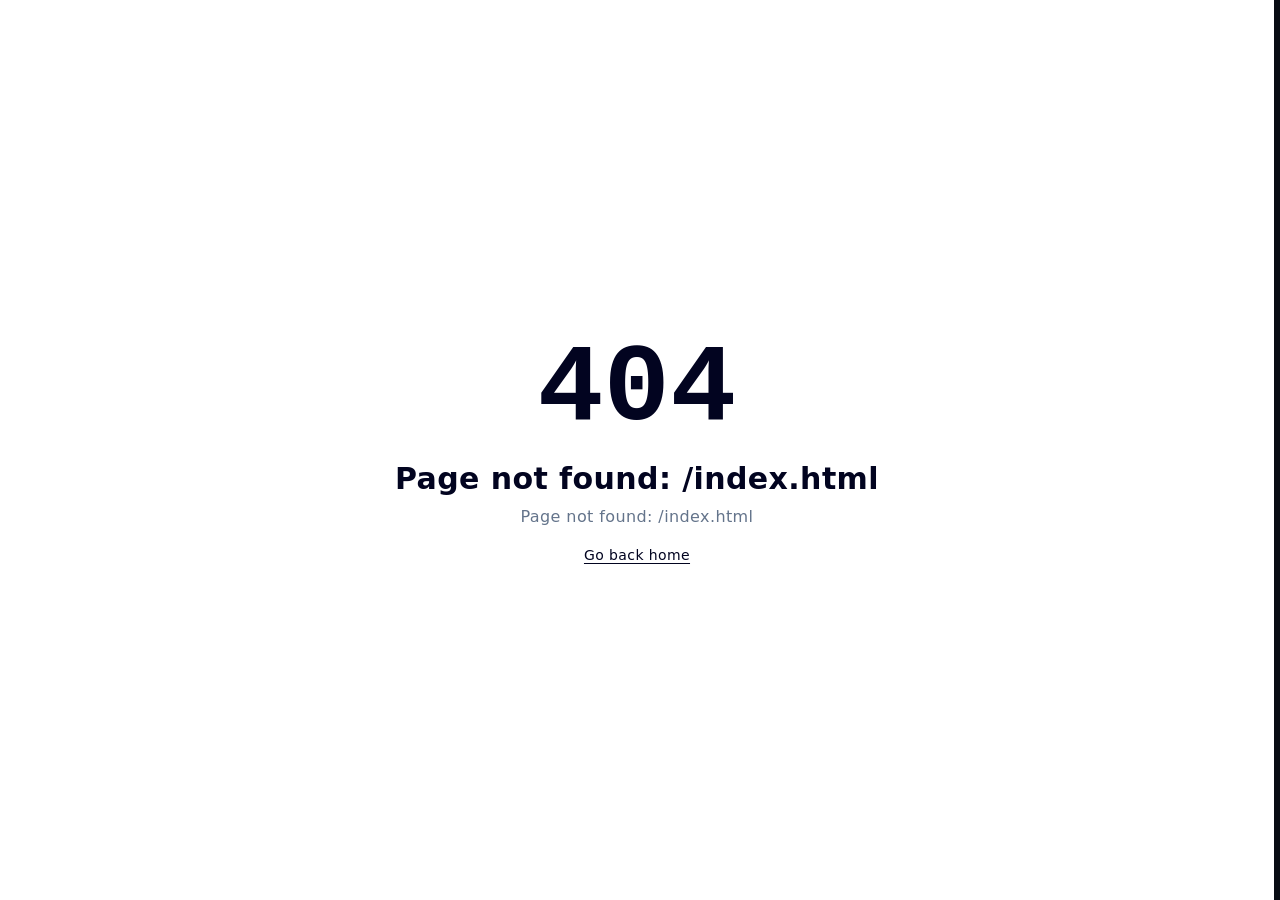
<file: index.html>
<!DOCTYPE html><html><head><meta charset="utf-8"><meta name="viewport" content="width=device-width, initial-scale=1"><script type="importmap">{"imports":{"#entry":"/_nuxt/aFOSQG4o.js"}}</script><link rel="stylesheet" href="/_nuxt/entry.DijAuSfU.css" crossorigin><link rel="modulepreload" as="script" crossorigin href="/_nuxt/aFOSQG4o.js"><link rel="modulepreload" as="script" crossorigin href="/_nuxt/2RRSTPZn.js"><link rel="modulepreload" as="script" crossorigin href="/_nuxt/B4b-2GOK.js"><link rel="modulepreload" as="script" crossorigin href="/_nuxt/C_cSr8y_.js"><link rel="modulepreload" as="script" crossorigin href="/_nuxt/BW8wjUBT.js"><link rel="modulepreload" as="script" crossorigin href="/_nuxt/CDtDByse.js"><link rel="modulepreload" as="script" crossorigin href="/_nuxt/Dbgs2cBt.js"><link rel="modulepreload" as="script" crossorigin href="/_nuxt/CjCP0nCy.js"><link rel="modulepreload" as="script" crossorigin href="/_nuxt/DmxAbXyk.js"><link rel="modulepreload" as="script" crossorigin href="/_nuxt/CHMR5IDL.js"><link rel="modulepreload" as="script" crossorigin href="/_nuxt/Cc4V7LYc.js"><link rel="modulepreload" as="script" crossorigin href="/_nuxt/A3LI7s1k.js"><link rel="modulepreload" as="script" crossorigin href="/_nuxt/xkexBvfP.js"><link rel="modulepreload" as="script" crossorigin href="/_nuxt/QyvcwxxI.js"><link rel="modulepreload" as="script" crossorigin href="/_nuxt/BDNMzG2s.js"><link rel="modulepreload" as="script" crossorigin href="/_nuxt/BAjbSORZ.js"><script type="module" src="/_nuxt/aFOSQG4o.js" crossorigin></script><link rel="prefetch" as="script" crossorigin href="/_nuxt/t-kXCLuk2.js"><link rel="prefetch" as="script" crossorigin href="/_nuxt/kUQlvOSb.js"><link rel="prefetch" as="script" crossorigin href="/_nuxt/DZiFsXkU.js"><link rel="prefetch" as="script" crossorigin href="/_nuxt/BU3oHAu4.js"><link rel="prefetch" as="script" crossorigin href="/_nuxt/BpLGBUS5.js"><link rel="prefetch" as="script" crossorigin href="/_nuxt/DAlTpspD.js"><link rel="prefetch" as="script" crossorigin href="/_nuxt/D-oqUJS-.js"><link rel="prefetch" as="script" crossorigin href="/_nuxt/CtmcP8TI.js"><link rel="prefetch" as="script" crossorigin href="/_nuxt/idHNjJm0.js"><link rel="prefetch" as="style" crossorigin href="/_nuxt/mobile.BSmi1wkT.css"><link rel="prefetch" as="script" crossorigin href="/_nuxt/BdVk-IU9.js"><link rel="prefetch" as="style" crossorigin href="/_nuxt/error-404.Bb87HomL.css"><link rel="prefetch" as="script" crossorigin href="/_nuxt/u0hJFPc22.js"><link rel="prefetch" as="style" crossorigin href="/_nuxt/error-500.Bwd7zAaE.css"><link rel="prefetch" as="script" crossorigin href="/_nuxt/DzHxCn372.js"><script>"use strict";(()=>{const o=window,e=document.documentElement,c=["dark","light"],s=getStorageValue("localStorage","nuxt-color-mode")||"system";let r=s==="system"?f():s;const l=e.getAttribute("data-color-mode-forced");l&&(r=l),i(r),o["__NUXT_COLOR_MODE__"]={preference:s,value:r,getColorScheme:f,addColorScheme:i,removeColorScheme:d};function i(t){const a=""+t+"",n="";e.classList?e.classList.add(a):e.className+=" "+a,n&&e.setAttribute("data-"+n,t)}function d(t){const a=""+t+"",n="";e.classList?e.classList.remove(a):e.className=e.className.replace(new RegExp(a,"g"),""),n&&e.removeAttribute("data-"+n)}function u(t){return o.matchMedia("(prefers-color-scheme"+t+")")}function f(){if(o.matchMedia&&u("").media!=="not all"){for(const t of c)if(u(":"+t).matches)return t}return"light"}})();function getStorageValue(o,e){switch(o){case"localStorage":try{return window.localStorage.getItem(e)}catch{return null}case"sessionStorage":try{return window.sessionStorage.getItem(e)}catch{return null}case"cookie":try{return getCookie(e)}catch{return null}default:return null}}function getCookie(o){const c=("; "+window.document.cookie).split("; "+o+"=");if(c.length===2){const s=c.pop();return s?s.split(";").shift():null}}</script></head><body><div id="__nuxt" class="isolate"></div><div id="teleports"></div><script>window.__NUXT__={};window.__NUXT__.config={public:{apiBase:"https://gpweb.a8882111.com/api/",wsUrl:"wss://ws.gp-stock.com",appInfo:{name:"GP 智研",fullName:"GP 智能股票分析平台",tagline:"智能研究 · 全自动盯盘 · 风险提示",version:"2.0.0"},market:{timezone:"Asia/Shanghai",codePrefix:{SH:"sh",SZ:"sz",HK:"hk",US:"us",BJ:"bj"}},device:{defaultUserAgent:"Mozilla/5.0 (Macintosh; Intel Mac OS X 10_13_2) AppleWebKit/537.36 (KHTML, like Gecko) Chrome/64.0.3282.39 Safari/537.36"},i18n:{baseUrl:"",defaultLocale:"zh",rootRedirect:"",redirectStatusCode:302,skipSettingLocaleOnNavigate:false,locales:[{code:"zh",name:"简体中文",iso:"zh-CN",language:"",domains:[],defaultForDomains:[]},{code:"en",name:"English",iso:"en-US",language:"",domains:[],defaultForDomains:[]},{code:"ja",name:"日本語",iso:"ja-JP",language:"",domains:[],defaultForDomains:[]},{code:"ko",name:"한국어",iso:"ko-KR",language:"",domains:[],defaultForDomains:[]},{code:"es",name:"Español",iso:"es-ES",language:"",domains:[],defaultForDomains:[]},{code:"fr",name:"Français",iso:"fr-FR",language:"",domains:[],defaultForDomains:[]},{code:"ru",name:"Русский",iso:"ru-RU",language:"",domains:[],defaultForDomains:[]},{code:"de",name:"Deutsch",iso:"de-DE",language:"",domains:[],defaultForDomains:[]},{code:"pt",name:"Português",iso:"pt-PT",language:"",domains:[],defaultForDomains:[]}],detectBrowserLanguage:{alwaysRedirect:false,cookieCrossOrigin:false,cookieDomain:"",cookieKey:"i18n_redirected",cookieSecure:false,fallbackLocale:"",redirectOn:"root",useCookie:true},experimental:{localeDetector:"",typedPages:true,typedOptionsAndMessages:false,alternateLinkCanonicalQueries:true,devCache:false,cacheLifetime:"",stripMessagesPayload:false,preload:false,strictSeo:false,nitroContextDetection:true,httpCacheDuration:10,compactRoutes:false,prerenderMessages:false,optimizeMessageBundling:true},domainLocales:{zh:{domain:""},en:{domain:""},ja:{domain:""},ko:{domain:""},es:{domain:""},fr:{domain:""},ru:{domain:""},de:{domain:""},pt:{domain:""}}}},app:{baseURL:"/",buildId:"c9e1bf53-372c-42a3-932b-11aeb79b2b71",buildAssetsDir:"/_nuxt/",cdnURL:""}}</script><script type="application/json" data-nuxt-data="nuxt-app" data-ssr="false" id="__NUXT_DATA__">[{"prerenderedAt":1,"serverRendered":2},1795074383061,false]</script></body></html>
</file>
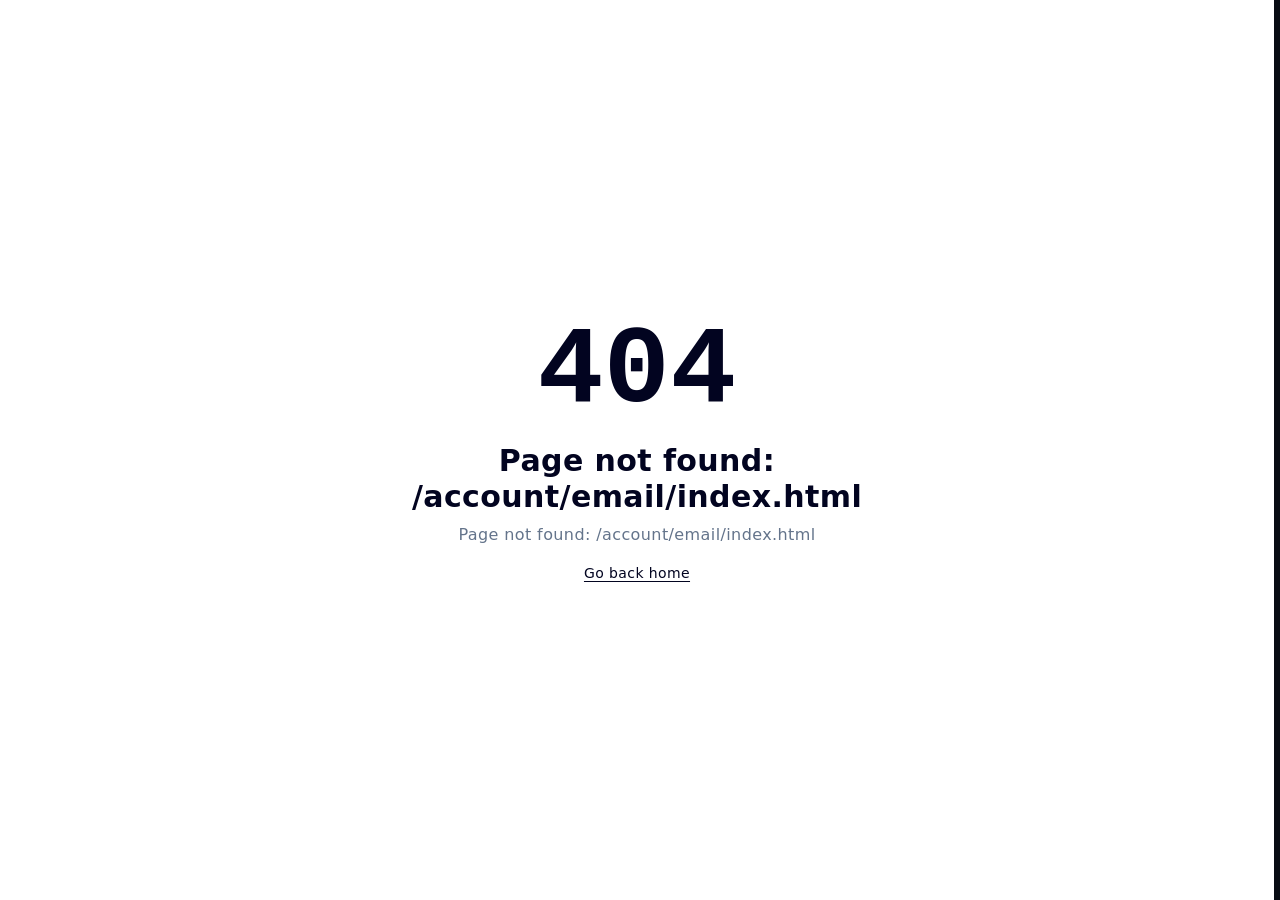
<file: account/email/index.html>
<!DOCTYPE html><html><head><meta charset="utf-8"><meta name="viewport" content="width=device-width, initial-scale=1"><script type="importmap">{"imports":{"#entry":"/_nuxt/aFOSQG4o.js"}}</script><link rel="stylesheet" href="/_nuxt/entry.DijAuSfU.css" crossorigin><link rel="modulepreload" as="script" crossorigin href="/_nuxt/aFOSQG4o.js"><link rel="modulepreload" as="script" crossorigin href="/_nuxt/2RRSTPZn.js"><link rel="modulepreload" as="script" crossorigin href="/_nuxt/B4b-2GOK.js"><link rel="modulepreload" as="script" crossorigin href="/_nuxt/C_cSr8y_.js"><link rel="modulepreload" as="script" crossorigin href="/_nuxt/BW8wjUBT.js"><link rel="modulepreload" as="script" crossorigin href="/_nuxt/CDtDByse.js"><link rel="modulepreload" as="script" crossorigin href="/_nuxt/Dbgs2cBt.js"><link rel="modulepreload" as="script" crossorigin href="/_nuxt/CjCP0nCy.js"><link rel="modulepreload" as="script" crossorigin href="/_nuxt/DmxAbXyk.js"><link rel="modulepreload" as="script" crossorigin href="/_nuxt/CHMR5IDL.js"><link rel="modulepreload" as="script" crossorigin href="/_nuxt/Cc4V7LYc.js"><link rel="modulepreload" as="script" crossorigin href="/_nuxt/A3LI7s1k.js"><link rel="modulepreload" as="script" crossorigin href="/_nuxt/xkexBvfP.js"><link rel="modulepreload" as="script" crossorigin href="/_nuxt/QyvcwxxI.js"><link rel="modulepreload" as="script" crossorigin href="/_nuxt/BDNMzG2s.js"><link rel="modulepreload" as="script" crossorigin href="/_nuxt/BAjbSORZ.js"><script type="module" src="/_nuxt/aFOSQG4o.js" crossorigin></script><link rel="prefetch" as="script" crossorigin href="/_nuxt/t-kXCLuk2.js"><link rel="prefetch" as="script" crossorigin href="/_nuxt/kUQlvOSb.js"><link rel="prefetch" as="script" crossorigin href="/_nuxt/DZiFsXkU.js"><link rel="prefetch" as="script" crossorigin href="/_nuxt/BU3oHAu4.js"><link rel="prefetch" as="script" crossorigin href="/_nuxt/BpLGBUS5.js"><link rel="prefetch" as="script" crossorigin href="/_nuxt/DAlTpspD.js"><link rel="prefetch" as="script" crossorigin href="/_nuxt/D-oqUJS-.js"><link rel="prefetch" as="script" crossorigin href="/_nuxt/CtmcP8TI.js"><link rel="prefetch" as="script" crossorigin href="/_nuxt/idHNjJm0.js"><link rel="prefetch" as="style" crossorigin href="/_nuxt/mobile.BSmi1wkT.css"><link rel="prefetch" as="script" crossorigin href="/_nuxt/BdVk-IU9.js"><link rel="prefetch" as="style" crossorigin href="/_nuxt/error-404.Bb87HomL.css"><link rel="prefetch" as="script" crossorigin href="/_nuxt/u0hJFPc22.js"><link rel="prefetch" as="style" crossorigin href="/_nuxt/error-500.Bwd7zAaE.css"><link rel="prefetch" as="script" crossorigin href="/_nuxt/DzHxCn372.js"><script>"use strict";(()=>{const o=window,e=document.documentElement,c=["dark","light"],s=getStorageValue("localStorage","nuxt-color-mode")||"system";let r=s==="system"?f():s;const l=e.getAttribute("data-color-mode-forced");l&&(r=l),i(r),o["__NUXT_COLOR_MODE__"]={preference:s,value:r,getColorScheme:f,addColorScheme:i,removeColorScheme:d};function i(t){const a=""+t+"",n="";e.classList?e.classList.add(a):e.className+=" "+a,n&&e.setAttribute("data-"+n,t)}function d(t){const a=""+t+"",n="";e.classList?e.classList.remove(a):e.className=e.className.replace(new RegExp(a,"g"),""),n&&e.removeAttribute("data-"+n)}function u(t){return o.matchMedia("(prefers-color-scheme"+t+")")}function f(){if(o.matchMedia&&u("").media!=="not all"){for(const t of c)if(u(":"+t).matches)return t}return"light"}})();function getStorageValue(o,e){switch(o){case"localStorage":try{return window.localStorage.getItem(e)}catch{return null}case"sessionStorage":try{return window.sessionStorage.getItem(e)}catch{return null}case"cookie":try{return getCookie(e)}catch{return null}default:return null}}function getCookie(o){const c=("; "+window.document.cookie).split("; "+o+"=");if(c.length===2){const s=c.pop();return s?s.split(";").shift():null}}</script></head><body><div id="__nuxt" class="isolate"></div><div id="teleports"></div><script>window.__NUXT__={};window.__NUXT__.config={public:{apiBase:"https://gpweb.a8882111.com/api/",wsUrl:"wss://ws.gp-stock.com",appInfo:{name:"GP 智研",fullName:"GP 智能股票分析平台",tagline:"智能研究 · 全自动盯盘 · 风险提示",version:"2.0.0"},market:{timezone:"Asia/Shanghai",codePrefix:{SH:"sh",SZ:"sz",HK:"hk",US:"us",BJ:"bj"}},device:{defaultUserAgent:"Mozilla/5.0 (Macintosh; Intel Mac OS X 10_13_2) AppleWebKit/537.36 (KHTML, like Gecko) Chrome/64.0.3282.39 Safari/537.36"},i18n:{baseUrl:"",defaultLocale:"zh",rootRedirect:"",redirectStatusCode:302,skipSettingLocaleOnNavigate:false,locales:[{code:"zh",name:"简体中文",iso:"zh-CN",language:"",domains:[],defaultForDomains:[]},{code:"en",name:"English",iso:"en-US",language:"",domains:[],defaultForDomains:[]},{code:"ja",name:"日本語",iso:"ja-JP",language:"",domains:[],defaultForDomains:[]},{code:"ko",name:"한국어",iso:"ko-KR",language:"",domains:[],defaultForDomains:[]},{code:"es",name:"Español",iso:"es-ES",language:"",domains:[],defaultForDomains:[]},{code:"fr",name:"Français",iso:"fr-FR",language:"",domains:[],defaultForDomains:[]},{code:"ru",name:"Русский",iso:"ru-RU",language:"",domains:[],defaultForDomains:[]},{code:"de",name:"Deutsch",iso:"de-DE",language:"",domains:[],defaultForDomains:[]},{code:"pt",name:"Português",iso:"pt-PT",language:"",domains:[],defaultForDomains:[]}],detectBrowserLanguage:{alwaysRedirect:false,cookieCrossOrigin:false,cookieDomain:"",cookieKey:"i18n_redirected",cookieSecure:false,fallbackLocale:"",redirectOn:"root",useCookie:true},experimental:{localeDetector:"",typedPages:true,typedOptionsAndMessages:false,alternateLinkCanonicalQueries:true,devCache:false,cacheLifetime:"",stripMessagesPayload:false,preload:false,strictSeo:false,nitroContextDetection:true,httpCacheDuration:10,compactRoutes:false,prerenderMessages:false,optimizeMessageBundling:true},domainLocales:{zh:{domain:""},en:{domain:""},ja:{domain:""},ko:{domain:""},es:{domain:""},fr:{domain:""},ru:{domain:""},de:{domain:""},pt:{domain:""}}}},app:{baseURL:"/",buildId:"c9e1bf53-372c-42a3-932b-11aeb79b2b71",buildAssetsDir:"/_nuxt/",cdnURL:""}}</script><script type="application/json" data-nuxt-data="nuxt-app" data-ssr="false" id="__NUXT_DATA__">[{"prerenderedAt":1,"serverRendered":2},1795074383060,false]</script></body></html>
</file>
<file: _nuxt/mobile.BSmi1wkT.css>
.popover-enter-active[data-v-710c0cfc],.popover-leave-active[data-v-710c0cfc]{transition:opacity .18s,transform .18s}.popover-enter-from[data-v-710c0cfc],.popover-leave-to[data-v-710c0cfc]{opacity:0;transform:translateY(-6px)scale(.97)}.safe-area-bottom[data-v-3a3a5dd6]{padding-bottom:env(safe-area-inset-bottom)}@keyframes pulse-subtle-3a3a5dd6{0%,to{opacity:.5;transform:scale(1)}50%{opacity:.9;transform:scale(1.06)}}.animate-pulse-subtle[data-v-3a3a5dd6]{pointer-events:none;animation:2.8s ease-in-out infinite pulse-subtle-3a3a5dd6}@media (prefers-reduced-motion:reduce){.animate-pulse-subtle[data-v-3a3a5dd6]{animation:none}}
</file>
<file: _nuxt/error-404.Bb87HomL.css>
.grid[data-v-b8cc6c10]{display:grid}.mb-2[data-v-b8cc6c10]{margin-bottom:.5rem}.mb-4[data-v-b8cc6c10]{margin-bottom:1rem}.max-w-520px[data-v-b8cc6c10]{max-width:520px}.min-h-screen[data-v-b8cc6c10]{min-height:100vh}.w-full[data-v-b8cc6c10]{width:100%}.flex[data-v-b8cc6c10]{display:flex}.place-content-center[data-v-b8cc6c10]{place-content:center}.items-center[data-v-b8cc6c10]{align-items:center}.justify-center[data-v-b8cc6c10]{justify-content:center}.overflow-hidden[data-v-b8cc6c10]{overflow:hidden}.bg-white[data-v-b8cc6c10]{--un-bg-opacity:1;background-color:rgb(255 255 255/var(--un-bg-opacity))}.px-2[data-v-b8cc6c10]{padding-left:.5rem;padding-right:.5rem}.text-center[data-v-b8cc6c10]{text-align:center}.text-\[80px\][data-v-b8cc6c10]{font-size:80px}.text-2xl[data-v-b8cc6c10]{font-size:1.5rem;line-height:2rem}.text-sm[data-v-b8cc6c10]{font-size:.875rem;line-height:1.25rem}.text-\[\#020420\][data-v-b8cc6c10]{--un-text-opacity:1;color:rgb(2 4 32/var(--un-text-opacity))}.text-\[\#64748B\][data-v-b8cc6c10]{--un-text-opacity:1;color:rgb(100 116 139/var(--un-text-opacity))}.hover\:text-\[\#00DC82\][data-v-b8cc6c10]:hover{--un-text-opacity:1;color:rgb(0 220 130/var(--un-text-opacity))}.font-medium[data-v-b8cc6c10]{font-weight:500}.font-semibold[data-v-b8cc6c10]{font-weight:600}.leading-none[data-v-b8cc6c10]{line-height:1}.tracking-wide[data-v-b8cc6c10]{letter-spacing:.025em}.font-sans[data-v-b8cc6c10]{font-family:ui-sans-serif,system-ui,-apple-system,BlinkMacSystemFont,Segoe UI,Roboto,Helvetica Neue,Arial,Noto Sans,sans-serif,Apple Color Emoji,Segoe UI Emoji,Segoe UI Symbol,Noto Color Emoji}.tabular-nums[data-v-b8cc6c10]{--un-numeric-spacing:tabular-nums;font-variant-numeric:var(--un-ordinal) var(--un-slashed-zero) var(--un-numeric-figure) var(--un-numeric-spacing) var(--un-numeric-fraction)}.underline[data-v-b8cc6c10]{text-decoration-line:underline}.underline-offset-3[data-v-b8cc6c10]{text-underline-offset:3px}.antialiased[data-v-b8cc6c10]{-webkit-font-smoothing:antialiased;-moz-osx-font-smoothing:grayscale}@media (prefers-color-scheme:dark){.dark\:bg-\[\#020420\][data-v-b8cc6c10]{--un-bg-opacity:1;background-color:rgb(2 4 32/var(--un-bg-opacity))}.dark\:text-white[data-v-b8cc6c10]{--un-text-opacity:1;color:rgb(255 255 255/var(--un-text-opacity))}}@media (width>=640px){.sm\:text-\[110px\][data-v-b8cc6c10]{font-size:110px}.sm\:text-3xl[data-v-b8cc6c10]{font-size:1.875rem;line-height:2.25rem}}
</file>
<file: _nuxt/error-500.Bwd7zAaE.css>
.grid[data-v-f91406c7]{display:grid}.mb-2[data-v-f91406c7]{margin-bottom:.5rem}.mb-4[data-v-f91406c7]{margin-bottom:1rem}.max-w-520px[data-v-f91406c7]{max-width:520px}.min-h-screen[data-v-f91406c7]{min-height:100vh}.place-content-center[data-v-f91406c7]{place-content:center}.overflow-hidden[data-v-f91406c7]{overflow:hidden}.bg-white[data-v-f91406c7]{--un-bg-opacity:1;background-color:rgb(255 255 255/var(--un-bg-opacity))}.px-2[data-v-f91406c7]{padding-left:.5rem;padding-right:.5rem}.text-center[data-v-f91406c7]{text-align:center}.text-\[80px\][data-v-f91406c7]{font-size:80px}.text-2xl[data-v-f91406c7]{font-size:1.5rem;line-height:2rem}.text-\[\#020420\][data-v-f91406c7]{--un-text-opacity:1;color:rgb(2 4 32/var(--un-text-opacity))}.text-\[\#64748B\][data-v-f91406c7]{--un-text-opacity:1;color:rgb(100 116 139/var(--un-text-opacity))}.font-semibold[data-v-f91406c7]{font-weight:600}.leading-none[data-v-f91406c7]{line-height:1}.tracking-wide[data-v-f91406c7]{letter-spacing:.025em}.font-sans[data-v-f91406c7]{font-family:ui-sans-serif,system-ui,-apple-system,BlinkMacSystemFont,Segoe UI,Roboto,Helvetica Neue,Arial,Noto Sans,sans-serif,Apple Color Emoji,Segoe UI Emoji,Segoe UI Symbol,Noto Color Emoji}.tabular-nums[data-v-f91406c7]{--un-numeric-spacing:tabular-nums;font-variant-numeric:var(--un-ordinal) var(--un-slashed-zero) var(--un-numeric-figure) var(--un-numeric-spacing) var(--un-numeric-fraction)}.antialiased[data-v-f91406c7]{-webkit-font-smoothing:antialiased;-moz-osx-font-smoothing:grayscale}@media (prefers-color-scheme:dark){.dark\:bg-\[\#020420\][data-v-f91406c7]{--un-bg-opacity:1;background-color:rgb(2 4 32/var(--un-bg-opacity))}.dark\:text-white[data-v-f91406c7]{--un-text-opacity:1;color:rgb(255 255 255/var(--un-text-opacity))}}@media (width>=640px){.sm\:text-\[110px\][data-v-f91406c7]{font-size:110px}.sm\:text-3xl[data-v-f91406c7]{font-size:1.875rem;line-height:2.25rem}}
</file>
